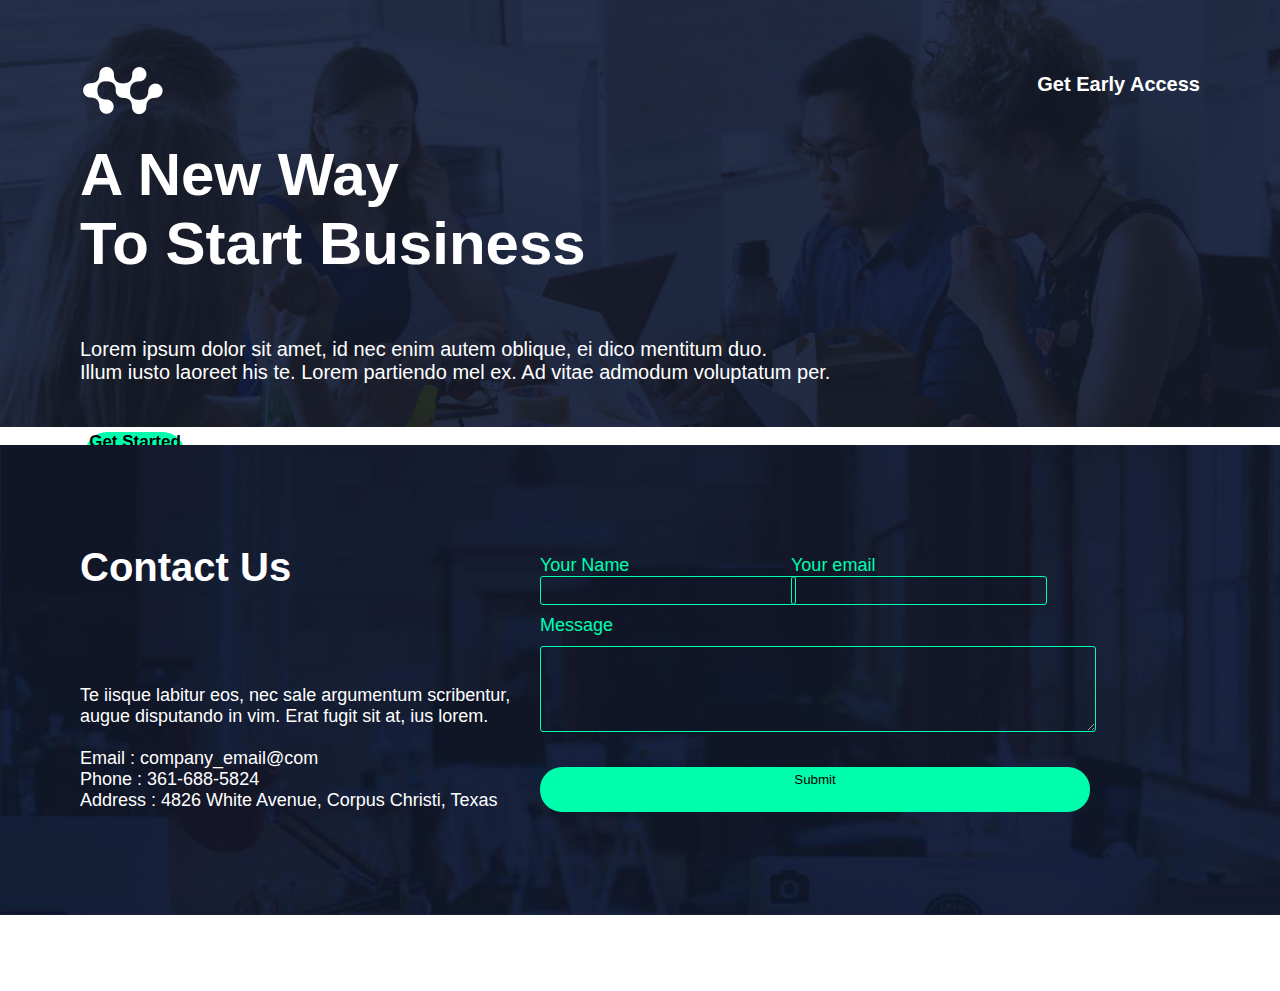
<file: index.html>
<!DOCTYPE html>
<html lang="en">
<head>
    <meta charset="UTF-8">
    <meta http-equiv="X-UA-Compatible" content="IE=edge">
    <meta name="viewport" content="width=device-width, initial-scale=1.0">
    <link href="./CSS/style.css" rel="stylesheet">
    <title>lapa_ninja</title>
</head>
<body>

   <!--Partie Header Hassan-->
    

   <div class="container">

    <img src="img/banner.png">

       <div class="top-left"> <img src="./img/logo.png" width="100px"></div>
       <div class="top-right"><a href="#"><h5>Get Early Access</h5></a></div>
       <div class="left"> <h1> A New Way<br>
        To Start Business</h1>
         <p>Lorem ipsum dolor sit amet, id nec enim autem oblique, ei dico mentitum duo.<br>
            Illum iusto laoreet his te. Lorem partiendo mel ex. Ad vitae admodum voluptatum per.</p>
             
             <a href="#"><h4>Get Started</h4></a></div>

   </div>
   <br>
 <!--Partie Contact Hassan-->

 <div class="contact">

   <img src="./img/contact.jpg" class="photo">

      <div class="titrecontact"><h3>Contact Us</h3>
       <p> Te iisque labitur eos, nec sale argumentum scribentur,<br>
         augue disputando in vim. Erat fugit sit at, ius lorem. <br><br>
      Email : company_email@com<br>
      Phone : 361-688-5824<br>
      Address : 4826 White Avenue, Corpus Christi, Texas </p>

 </div>

            <div class="form">
               <form>
               <div class="row1"><label for ="name">Your Name</label> <br>
                  <input  type="text" id="name" name="name"> </div>
               <div class="row2">
                   <label for ="email">Your email</label> <br>
                     <input type="text" id="email" name="email"></div>

                  

                 <div class="row3"><label for ="message">Message </label><br>
                  <textarea></textarea></div>



                  <div class="submit"> <input type="submit" value="Submit"></div>

                  
                   
               </form>
            </div>
   
            
            

  </div>

</body>
</html>
</file>
<file: CSS/style.css>
body{
    margin: 0;
    padding: 0;
    font-family: -apple-system, BlinkMacSystemFont, 'Segoe UI', Roboto, Oxygen, Ubuntu, Cantarell, 'Open Sans', 'Helvetica Neue', sans-serif;
}

/* partie Header Hassan*/

.container {
  display: flex;
  flex-direction: column;
  position: relative;
  color: white;
  }
  
  
  
  .top-left {
    display: grid;
    position: absolute;
    top: 40px;
    left: 80px;
   
  }
  
  .top-right {
    display: grid;
    position: absolute;
    top: 40px;
    right: 80px;
    font-size: 30px;
    
    
  }
  
  .top-right h5{
    
    color: white;
    font-size: 20px;
    text-decoration: none;
   
  }
  .top-right a{
    
    
    text-decoration: none;
   
  }


  .top-right a :hover{
    border-bottom: 2px solid white;
  }
  
  
  .left {
    display: grid;
    position: absolute;
    top:100px;
    left: 80px;
    text-align: left;
    
  }
  .left h1 {
    
    font-size: 60px;
    
  }
  .left p {
    
    font-size: 20px;
    
  }

  .left h4 {
    
    font-size: 17px;
    background: #00FFAD;
    border-radius: 22px;
    width: 100px;
    height: 50px;
    text-align: center;
    align-items: center;
    
  }
  .left a {
    display: grid;
    text-align: center;
    text-decoration: none;
    color:black;
    padding: 5px;
    
  }
  .left a :hover{
    text-align: center;
    text-decoration: none;
    color:white;
    
  }

  /* partie Contact Hassan*/

  .contact {
    position: relative;
    color: white;
    }
    .photo{
      width: 100%;
      
    }


    .titrecontact {
      display: grid;
      grid-template-rows: 1fr 1fr 1fr;
      position: absolute;
      top: 60px;
      left: 80px;
     
    }
   
    .titrecontact h3 {
     font-size: 40px;
     
    }

    .titrecontact p {
      font-size: 18px;
      
      
     }
    .form {
      position: absolute;
      top: 100px;
      right: 100px;
      font-size: 18px;
      width: 50%;
    }

   .form input {
     background: none;
     border: #00FFAD 1px solid;
     border-radius: 3px;
     height: 25px;
     width: 250px;
   }

   .row1{
     color: #00FFAD;
     width: 60%;
     margin-top: 10px;
   }

  .row2{
  
    width: 60%;
    position: absolute;
    top:0;
    right: 5px;
    color: #00FFAD;
    margin-top: 10px;
  
  }

  .row3{
    color: #00FFAD;
    margin-top: 10px;
  }

  textarea{
    background: none;
    border: #00FFAD 1px solid;
    border-radius: 3px;
    height: 80px;
    width: 550px;
    margin-top: 10px;
  }


  .submit{
    background: #00FFAD;
    align-items: center;
    margin-top: 30px;
    font-size: 18px;
    border-radius: 22px;
    text-align: center;
    height: 45px;
    width: 550px;
    transition: all 0.2s;
   
    
  
  }

  .submit::placeholder{
    color: white;
  }

  .submit:hover{
   color: white;
  transform: translate(0%,-10%);
  }





/* For mobile phones: */
@media  screen and (max-width:500px) {

.container, .contact{
  width: 100%;
  margin-left: 0;
  margin-right: 0;
  

}

.container{
  display: grid;
  grid-template-columns: 1fr;
  height: 800px;
  justify-self:center;
  text-align: center;
}

.top-left {
  display: grid;
  position: absolute;

}

.top-right {
  display: grid;
  position: absolute;
  top: 60px;
  right: 80px;
  font-size: 30px;

}
.left h1 {
 font-size: 30px;
  
}
.contact{
  
  height: 800px;
 /* position: relative;*/
  display: flex;
  flex-direction: column;
  
 
}
.photo{
  
  height: 600px;
  
}
.titrecontact {
 /* position: absolute;*/


}

.titrecontact h3 {
  font-size: 30px;
  margin-left: 20px;
  
 }

 .titrecontact p {
   font-size: 15px;
   
   
  }
.form {
  
  /*position: absolute;*/
  font-size: 18px;
  width: 100%;
  height:500px;
  justify-self:center;
  text-align: center;
}
.form input {
  background: none;
  border: #00FFAD 1px solid;
  border-radius: 3px;
  height: 25px;
  width: 250px;
}

.row1{
  color: #00FFAD;
  width: 60%;
  margin-top: 10px;
}

.row2{

 width: 60%;
 /*position: absolute;*/
 top:0;
 right: 5px;
 color: #00FFAD;
 margin-top: 10px;

}

.row3{
 color: #00FFAD;
 margin-top: 10px;
}

textarea{
 background: none;
 border: #00FFAD 1px solid;
 border-radius: 3px;
 height: 80px;
 width: 550px;
 margin-top: 10px;
}


.submit{
 background: #00FFAD;
 align-items: center;
 margin-top: 30px;
 font-size: 18px;
 border-radius: 22px;
 text-align: center;
 height: 45px;
 width: 550px;
 transition: all 0.2s;

 

}

.submit::placeholder{
 color: white;
}

.submit:hover{
color: white;
transform: translate(0%,-10%);
}


}
</file>
